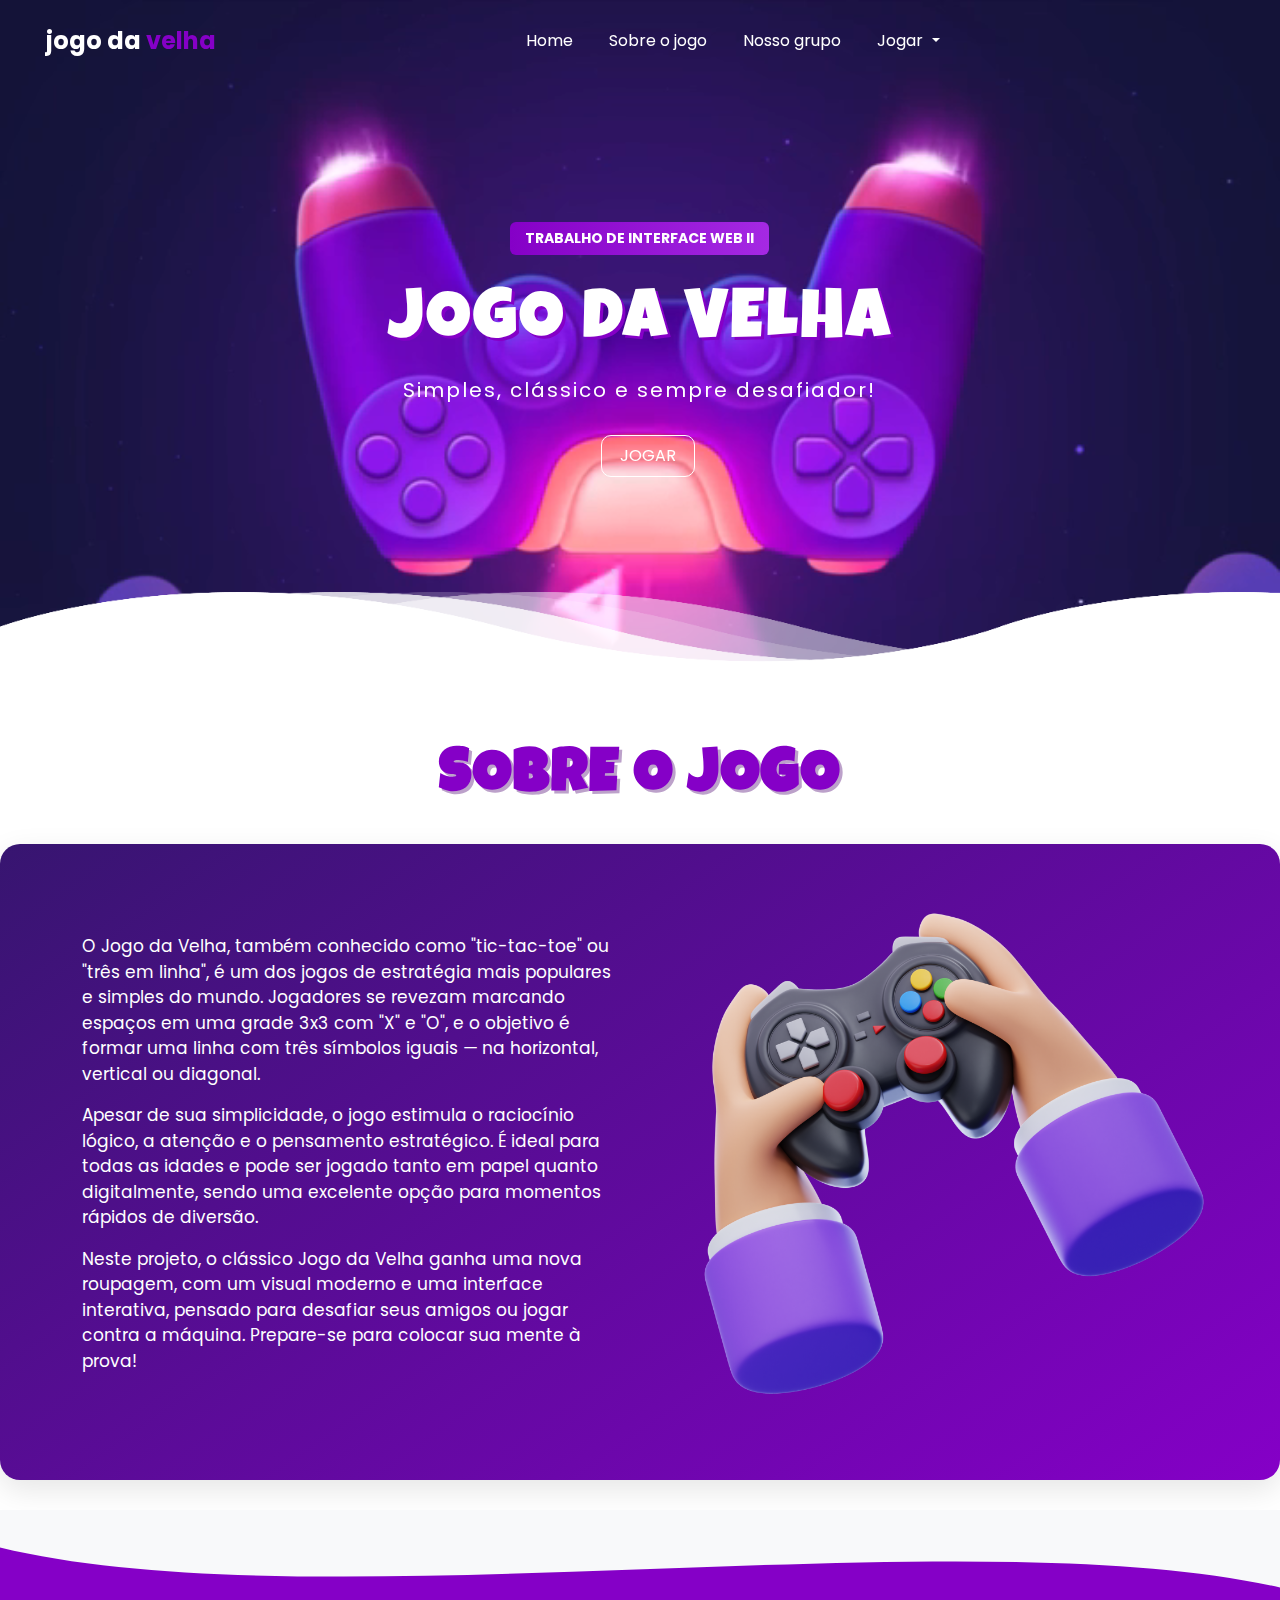
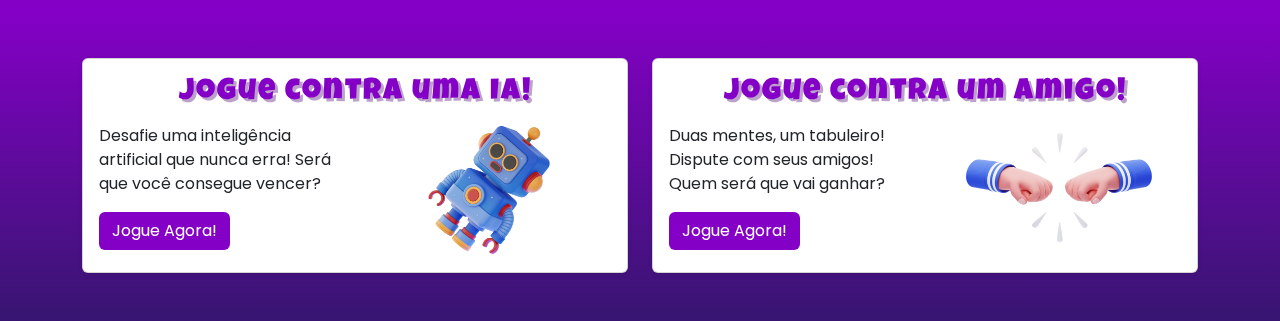
<file: index.html>
<!DOCTYPE html>
<html lang="pt-br">
<head>
    <meta charset="UTF-8">
    <meta name="viewport" content="width=device-width, initial-scale=1.0">
    <title>jogo da velha</title>
    <!-- favicon -->
    <link rel="shortcut icon" href="img/favicon-32x32.png" type="image/x-icon">
    <!-- google gonts -->
    <link href="https://fonts.googleapis.com/css2?family=Poppins:wght@400;500;600;700&family=Luckiest+Guy&display=swap" rel="stylesheet">
    <!-- gootstrap css -->
    <link href="https://cdn.jsdelivr.net/npm/bootstrap@5.3.7/dist/css/bootstrap.min.css" rel="stylesheet">
    <!-- font awesome -->
    <link rel="stylesheet" href="https://cdnjs.cloudflare.com/ajax/libs/font-awesome/6.7.2/css/all.min.css">
    <!-- style css -->
    <link rel="stylesheet" href="css/style.css">
</head>
<body>

     <div class="banner">
        <video autoplay muted loop>
            <source src="img/video-fundo.mp4" type="video/mp4">
        </video>
    </div>

    <!-- navbar -->
    <nav class="navbar navbar-expand-lg navbar-dark bg-transparent px-4">
        <div class="container-fluid">
            <a class="navbar-brand logo" href="#">jogo da <span>velha</span></a>
            <button class="navbar-toggler" type="button" data-bs-toggle="collapse" data-bs-target="#navbarNavDropdown">
                <span class="navbar-toggler-icon"></span>
            </button>
            <div class="collapse navbar-collapse justify-content-center" id="navbarNavDropdown">
                <ul class="navbar-nav">
                    <li class="nav-item"><a class="nav-link" href="index.html">Home</a></li>
                    <li class="nav-item"><a class="nav-link" href="#sobre">Sobre o jogo</a></li>
                    <li class="nav-item"><a class="nav-link" href="#">Nosso grupo</a></li>
                    <li class="nav-item dropdown">
                        <a class="nav-link dropdown-toggle" href="#" id="navbarDropdown" role="button" data-bs-toggle="dropdown">
                            Jogar
                        </a>
                        <ul class="dropdown-menu bg-light">
                            <li><a class="dropdown-item text-black" href="jogoia.html">Jogo vs IA</a></li>
                            <li><a class="dropdown-item text-black" href="jogoamigo.html">Jogo vs Amigo</a></li>
                        </ul>
                    </li>
                    
                </ul>
            </div>
        </div>
    </nav>

    <!-- homepage -->
    <section id="sobre" class="home container">
        <div class="row align-items-center">
            <div class="col-md-8 offset-md-2">
                <div class="tag mb-3">Trabalho de Interface Web II</div>
                <h1 class="main-title">JOGO DA VELHA</h1>
                <p class="subtitle">Simples, clássico e sempre desafiador!</p>
                <li class="btn quote-btn ms-3"><a class="nav-link" href="#jogar">JOGAR</a></li>
            </div>
        </div>
    </section>

    <!-- ondas -->
    <section class="ondas-box">
        <div class="onda" id="onda1"></div>
        <div class="onda" id="onda2"></div>
        <div class="onda" id="onda3"></div>
        <div class="onda" id="onda4"></div>

    </section>

    <!-- sobre o jogo -->
   <section class="sobre-jogo sec">
        <h1 class="titulo">SOBRE O JOGO</h1>
        <div class="container-jogo">
            <div class="container text-center">
                <div class="row">
                    <div class="col">
                        <p>
                           O Jogo da Velha, também conhecido como "tic-tac-toe" ou "três em linha", é um dos jogos de estratégia mais populares e simples do mundo. Jogadores se revezam marcando espaços em uma grade 3x3 com "X" e "O", e o objetivo é formar uma linha com três símbolos iguais — na horizontal, vertical ou diagonal.
                        </p>
                        <p>
                            Apesar de sua simplicidade, o jogo estimula o raciocínio lógico, a atenção e o pensamento estratégico. É ideal para todas as idades e pode ser jogado tanto em papel quanto digitalmente, sendo uma excelente opção para momentos rápidos de diversão.
                        </p>
                        <p>
                            Neste projeto, o clássico Jogo da Velha ganha uma nova roupagem, com um visual moderno e uma interface interativa, pensado para desafiar seus amigos ou jogar contra a máquina. Prepare-se para colocar sua mente à prova!
                        </p>
                    </div>
                    <div class="col">
                       <img src="img/mao-jogo.png" alt="Imagem do Jogo" class="flutuar" />
                    </div>
                </div>
            </div>
        </div>
    </section>

    

   <!-- Escolha o Jogo -->
    <!-- Onda no topo -->
    <section id="jogar" class="escolhasec sec py-5 bg-light position-relative">
    <!-- Onda no topo da section -->
    <div class="onda-top">
        <svg viewBox="0 0 1440 100" preserveAspectRatio="none">
        <path fill="#f8f9fa" d="M0,40 C360,120 1080,0 1440,80 L1440,0 L0,0 Z">
            <animate attributeName="d" dur="6s" repeatCount="indefinite"
            values="
                M0,40 C360,120 1080,0 1440,80 L1440,0 L0,0 Z;
                M0,30 C360,100 1080,20 1440,70 L1440,0 L0,0 Z;
                M0,40 C360,120 1080,0 1440,80 L1440,0 L0,0 Z
            " />
        </path>
        </svg>
    </div>
    <div class="container">
        <div class="row g-4">
        <!-- Minimax -->
        <div class="col-md-6">
            <div class="card h-100 shadow-sm">
            <div class="card-body text-left">
                <h5 class="card-title">Jogue contra uma IA!</h5>
                <div class="row align-items-center">
                <div class="col-md-6">
                    <p>
                    Desafie uma inteligência artificial que nunca erra! Será que você consegue vencer?
                    </p>
                    <a href="jogoia.html" class="btn jogabtn text-left" role="button">Jogue Agora!</a>
                </div>
                <div class="col-md-6">
                    <img src="img/robovs.png" alt="Imagem do um Robo" class="img-fluid flutuar2 rounded">
                </div>
                </div>
            </div>
            </div>
        </div>

        <!-- Contra Amigo -->
        <div class="col-md-6">
            <div class="card h-100 shadow-sm">
            <div class="card-body text-left">
                <h5 class="card-title">Jogue contra um Amigo!</h5>
                <div class="row align-items-center">
                <div class="col-md-6">
                    <p>
                    Duas mentes, um tabuleiro! Dispute com seus amigos! Quem será que vai ganhar?
                    </p>
                    <a href="jogoamigo.html" class="btn jogabtn text-left" role="button">Jogue Agora!</a>
                </div>
                <div class="col-md-6">
                    <img src="img/amigovs.png" alt="Imagem de Mãos" class="img-fluid flutuar2 rounded">
                </div>
                
                </div>
            </div>
            </div>
        </div>
        </div>
    </div>
    </section>






    <!-- js -->
    <script src="https://cdn.jsdelivr.net/npm/bootstrap@5.3.7/dist/js/bootstrap.bundle.min.js"></script>
    <script src="js/script.js"></script>
</body>
</html>
</file>
<file: css/style.css>
@import url('https://fonts.googleapis.com/css2?family=Poppins:wght@400;500;600;700&family=Luckiest+Guy&display=swap');


html {
  scroll-behavior: smooth;
} 

:root{
    --roxo: #8500c7;
    --roxo2: #a529e3;
}

body {
    margin: 0;
    font-family: "Poppins", sans-serif;
    background: var(--roxo);
    color: white;
}

.sec{
    background-color: #fff;
    margin-top: -10px;
}

/* video do fundo  */

.banner video {
    position: fixed;
    top: 0;
    left: 0;
    min-width: 100%;
    min-height: 100%;
    object-fit: cover;
    z-index: -1; 
}

.banner .content, 
nav.navbar {
    position: relative;
    z-index: 1;
}

/* navbar */

nav{
    margin: 10px;
}

.logo {
    font-size: 24px;
    font-weight: bold;
}

.logo span {
    color: var(--roxo);
}

.navbar-nav .nav-link {
    color: white;
    margin: 0 10px;
}

.navbar-nav .nav-link:hover,
.navbar-nav .dropdown-item:hover {
  color: var(--roxo2); 
}


.quote-btn {
    padding: 8px 18px;
    border: 1px solid white;
    background: transparent;
    color: white;
    cursor: pointer;
    border-radius: 10px;
    transition: background 0.3s, color 0.3s;
}

.quote-btn:hover {
    background: var(--roxo);
    color: #fff;
    border: 1px solid var(--roxo);
}

.btn-resp{
    display: none;
}

/* homepage */

.home {
    display: flex;
    align-items: center;
    justify-content: center;
    text-align: center;
    color: white; 
    position: relative;
    z-index: 1; 
    margin-top: 150px;
}


.home .row {
    width: 100%;
    max-width: 800px; 
}

.home .tag {
    display: inline-block;
    background: linear-gradient(90deg, var(--roxo), var(--roxo2));
    color: #ffffff;
    padding: 6px 15px;
    font-weight: bold;
    border-radius: 6px;
    text-transform: uppercase;
    font-size: 14px;
}

.main-title {
    font-family: "Luckiest Guy", cursive;
    font-size: 70px;
    margin: 10px 0;
    text-shadow: 3px 3px var(--roxo);
    letter-spacing: 2px;
}

.subtitle {
    font-size: 20px;
    letter-spacing: 2px;
    margin-bottom: 30px;
    color: white;
}


/* ondas */

section.ondas-box {
    position: relative;
    width: 100%;
    height: 150px;
    z-index: 2;
    margin-top: 65px; 
}

.onda{
    width: 100%;
    height: 100px;
    position: absolute;
    bottom: 0;
    background-image: url(../img/wave.png);
    background-size: 1000px 100px;

    animation: ondaAnimada 5s ease-in-out infinite alternate;
}

@keyframes ondaAnimada {
    0%{
        transform: translateY(0px);
    }
    100%{
        transform: translateY(10px);
    }
}

#onda1{
    z-index: 1000;
    opacity: 1;
    background-position-x: 400;
}
#onda2{
    z-index: 999;
    opacity: 0.5;
    background-position-x: 300px;
}
#onda3{
    z-index: 998;
    opacity: 0.2;
    background-position-x: 200px;
}
#onda4{
    z-index: 997;
    opacity: 0.8;
    background-position-x: 100px;
}

/* sobre o jogo */

.titulo{
    font-family: "Luckiest Guy", cursive;
    font-size: 50px;
    color: var(--roxo);
    margin: 10px 0;
    text-shadow: 3px 3px #bca1ca;
    letter-spacing: 2px;
    text-align: center;
}

.sobre-jogo {
  padding: 50px 0;
  background-color: #ffffff;
  margin-bottom: 7%; 
}

.titulo {
  text-align: center;
  font-size: 60px;
  margin-bottom: 30px;
  font-weight: 700;
}

.container-jogo {
  max-width: 1300px;
  margin: 0 auto;
  background: linear-gradient(145deg, #371570, #8500c7);
  border-radius: 20px;
  padding: 30px;
  box-shadow: 0 10px 30px rgba(0, 0, 0, 0.1);
}

.container-jogo .row {
  display: flex;
  flex-wrap: wrap;
  align-items: center;
  justify-content: center;
  gap: 20px;
}

.container-jogo img {
  max-width: 100%;
  height: auto;
  display: block;
  margin: 20px;
}

.container-jogo .col p{
    text-align: left;
    font-size: 17px;
}

.flutuar {
  animation: flutuar 2s ease-in-out infinite;
  display: inline-block;
}

/* Animação */
@keyframes flutuar {
  0% {
    transform: translateY(0);
  }
  50% {
    transform: translateY(-20px);
  }
  100% {
    transform: translateY(0);
  }
}

/* Escolha o seu jogo */

.escolhasec{
    padding: 50px 0;
    background:linear-gradient(to bottom,  #8500c7,#371570);

}

.titulo2{
    font-family: "Luckiest Guy", cursive;
    font-size: 50px;
    color: white;
    margin: 10px 0;
    text-shadow: 3px 3px #bca1ca;
    letter-spacing: 2px;
    text-align: center;
}

.container-jogo2 {
  max-width: 1300px;
  margin: 0 auto;
  background: white;
  border-radius: 20px;
  padding: 30px;
  box-shadow: 0 10px 30px rgba(0, 0, 0, 0.1);
  margin-top: 1%;
}

.container-jogo2 .row {
  display: flex;
  flex-wrap: wrap;
  align-items: center;
  justify-content: center;
  gap: 20px;
}

.container-jogo2 .col p{
    text-align: left;
    font-size: 17px;
    color: black;
}

.container-jogo2 img {
  max-width: 100%;
  height: auto;
  display: block;
  margin: 20px;
}

.container-jogo2 .col p{
    text-align: left;
    font-size: 17px;
}

.flutuar2 {
  animation: flutuar 2s ease-in-out infinite;
  display: inline-block;
}

.card-title{
    font-family: "Luckiest Guy", cursive;
    font-size: 30px;
    color: var(--roxo);
    text-shadow: 3px 3px #bca1ca;
    letter-spacing: 2px;
    text-align: center;
    
}

.jogabtn{
    color:white;
    background-color: #8500c7;

}

.jogabtn:hover{
    color:white;
    background-color: #5d008b;

}

.onda-top {
  position: absolute;
  top: -100px; /* "invade" a seção anterior */
  left: 0;
  width: 100%;
  height: 100px;
  overflow: hidden;
  line-height: 0;
  z-index: 10; /* sobe sobre outras sections */
  background:  #8500c7;

}

.onda-top svg {
  display: block;
  width: 100%;
  height: 100%;
}


/* medias */

@media (max-width: 800px) {

    .main-title {
        font-size: 40px;
    }
    .contact-btn {
        font-size: 14px;
        padding: 8px 20px;
    }

    .quote-btn{
        display: none;
    }

    .btn-resp{
        display: flex;
    } 

    .container-jogo,
    .container {
        max-width: 90% !important;
        padding: 20px !important;
        margin: 0 auto 40px auto !important;
    }

    .container-jogo .row,
    .escolhasec .row {
        flex-direction: column !important;
        align-items: center !important;
        gap: 15px !important;
    }

    .container-jogo .col,
    .escolhasec .col-md-6 {
        max-width: 100% !important;
        flex: 0 0 100% !important;
        text-align: center !important;
    }

    .container-jogo p,
    .escolhasec p {
        text-align: center !important;
        font-size: 16px !important;
    }

    .container-jogo img,
    .escolhasec img {
        max-width: 100% !important;
    }

}
</file>
